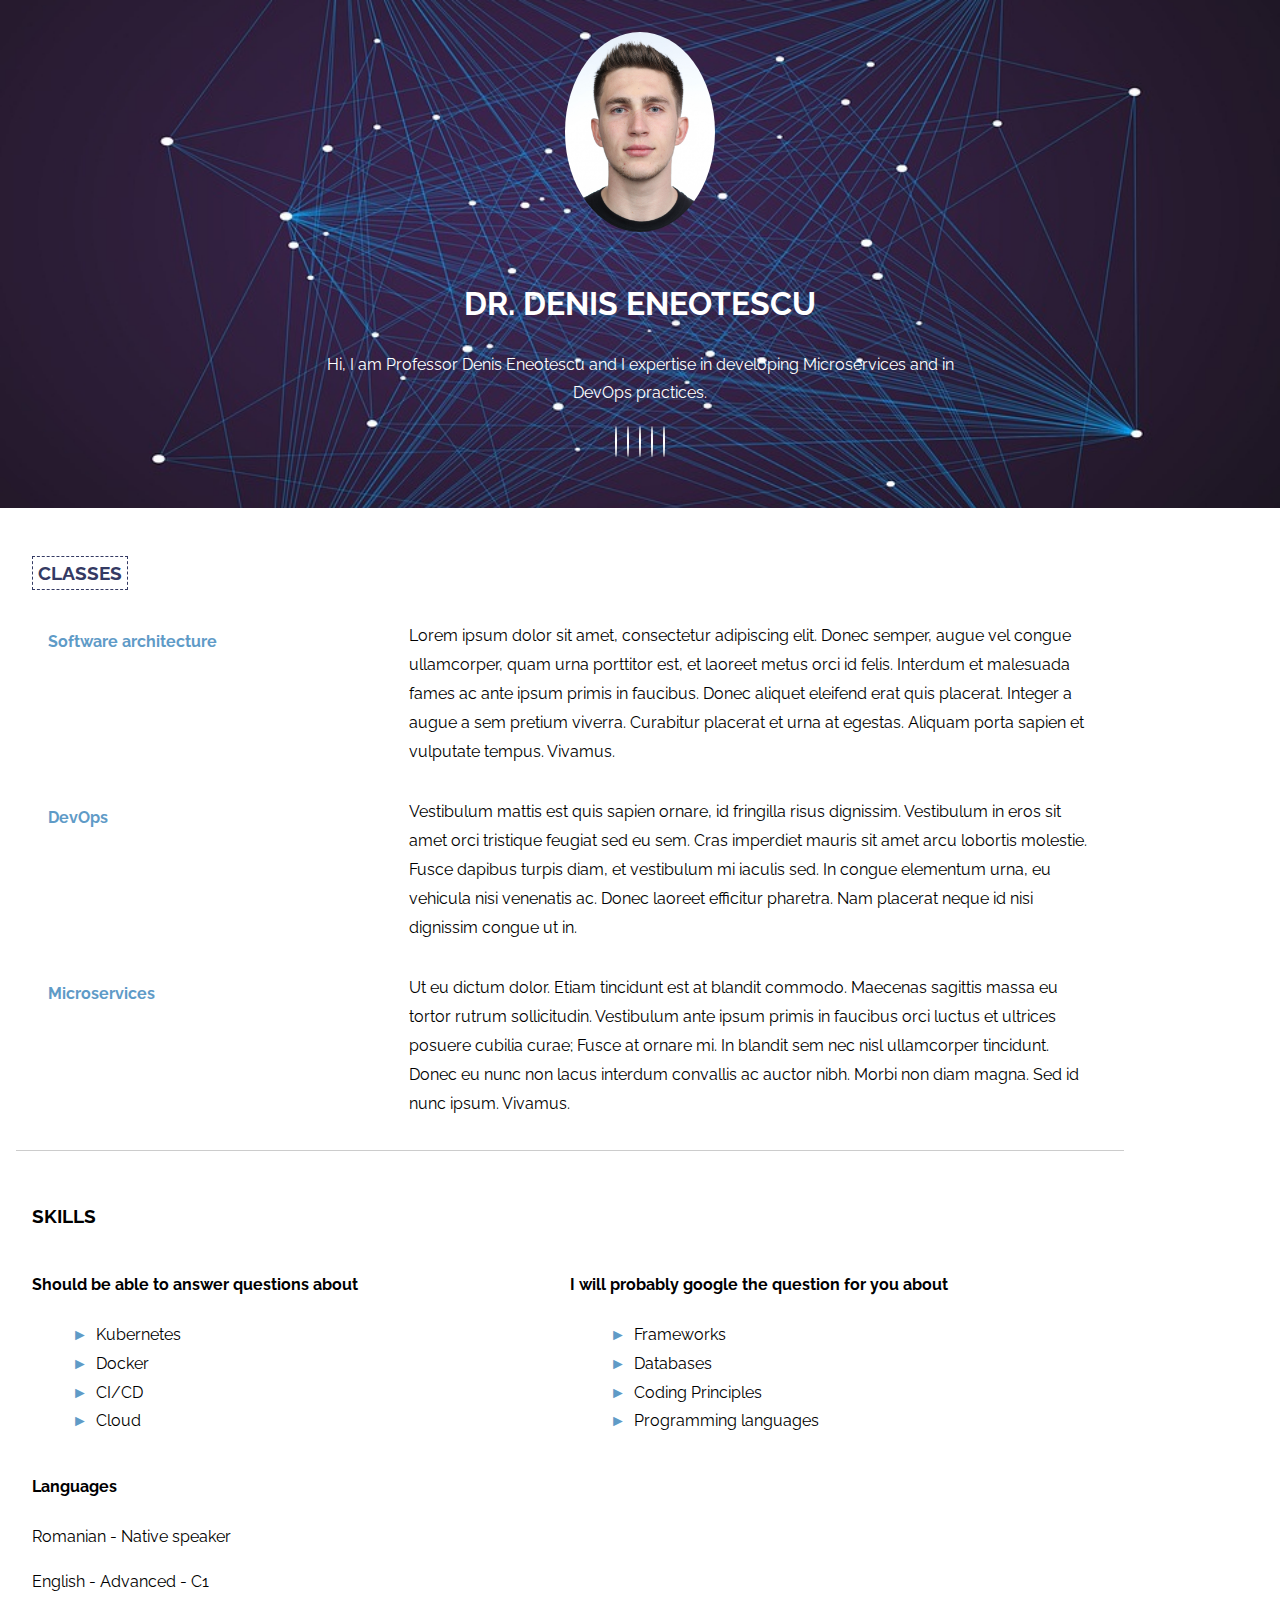
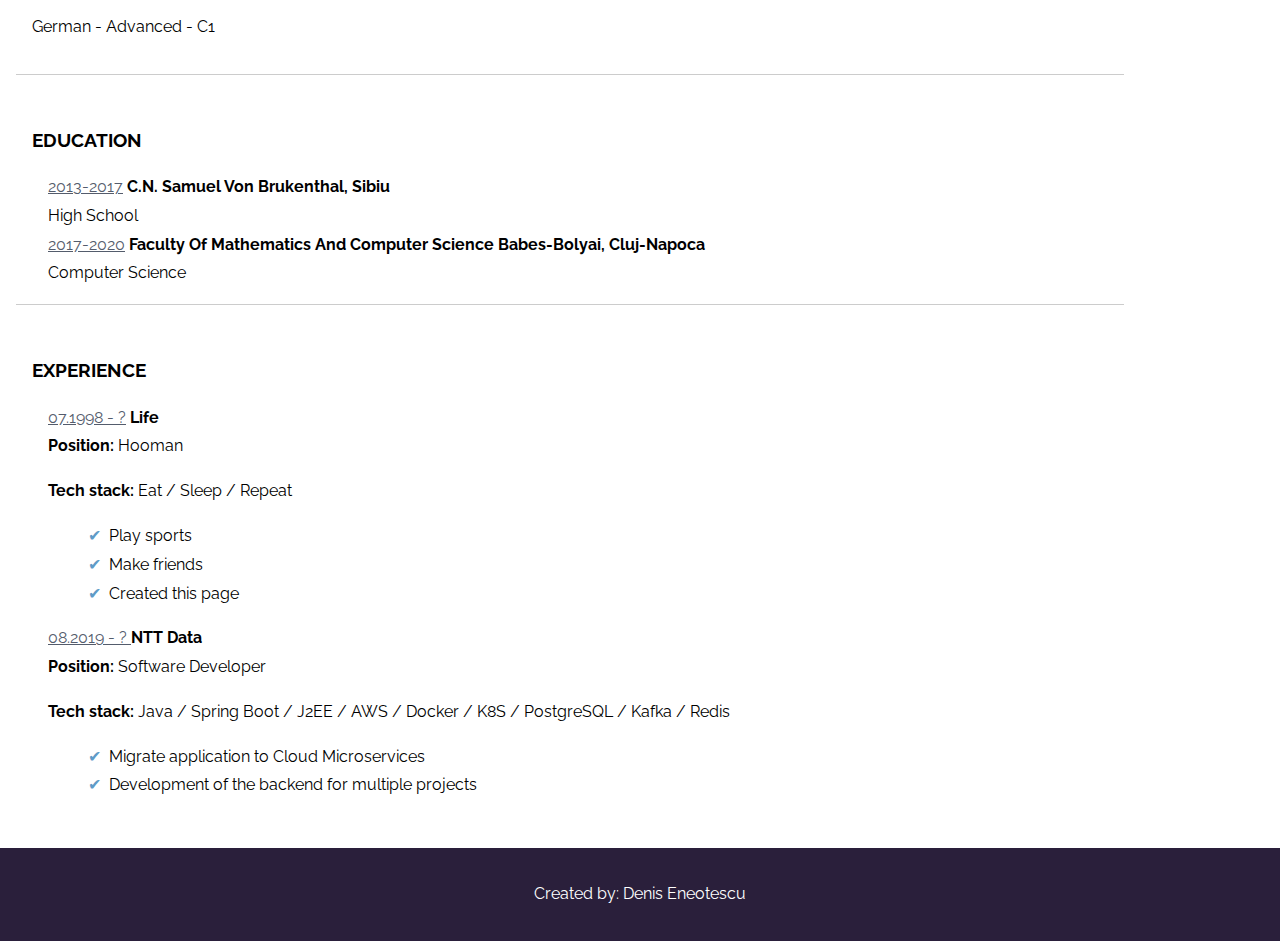
<file: index.html>
<!DOCTYPE html>
<html lang="en">
  <head>
    <title>Denis E.</title>
    <link rel="icon" href="./img/icon.ico" />
    <meta name="viewport" content="width=device-width, initial-scale=1" />
    <link
      rel="stylesheet"
      href="https://use.fontawesome.com/releases/v5.0.13/css/all.css"
      integrity="sha384-DNOHZ68U8hZfKXOrtjWvjxusGo9WQnrNx2sqG0tfsghAvtVlRW3tvkXWZh58N9jp"
      crossorigin="anonymous"
    />
    <link rel="stylesheet" href="css/style.css" />
  </head>
  <body>
    <header>
      <div>
        <img src="./img/avatar.jpg" alt="Profile picture" />
      </div>
      <section>
        <h1>Dr. Denis Eneotescu</h1>
        <p>
          Hi, I am Professor Denis Eneotescu and I expertise in developing
          Microservices and in DevOps practices.
        </p>
        <a href="" target="_blank">
          <i class="fab fa-facebook-f"></i>
        </a>
        <a href="" target="_blank">
          <i class="fab fa-twitter"></i>
        </a>
        <a href="https://github.com/synneks" target="_blank">
          <i class="fab fa-github-alt"></i>
        </a>
        <a href="" target="_blank">
          <i class="fab fa-instagram"></i>
        </a>
        <a href="" target="_blank">
          <i class="fab fa-linkedin-in"></i>
        </a>
      </section>
    </header>
    <main>
      <section>
        <h3>
          <a class="btn" href="classes.html">Classes</a>
        </h3>
        <article class="course">
          <div class="title">
            <h4>Software architecture</h4>
          </div>
          <div class="description">
            <p>
              Lorem ipsum dolor sit amet, consectetur adipiscing elit. Donec
              semper, augue vel congue ullamcorper, quam urna porttitor est, et
              laoreet metus orci id felis. Interdum et malesuada fames ac ante
              ipsum primis in faucibus. Donec aliquet eleifend erat quis
              placerat. Integer a augue a sem pretium viverra. Curabitur
              placerat et urna at egestas. Aliquam porta sapien et vulputate
              tempus. Vivamus.
            </p>
          </div>
        </article>
        <article class="course">
          <div class="title">
            <h4>DevOps</h4>
          </div>
          <div class="description">
            <p>
              Vestibulum mattis est quis sapien ornare, id fringilla risus
              dignissim. Vestibulum in eros sit amet orci tristique feugiat sed
              eu sem. Cras imperdiet mauris sit amet arcu lobortis molestie.
              Fusce dapibus turpis diam, et vestibulum mi iaculis sed. In congue
              elementum urna, eu vehicula nisi venenatis ac. Donec laoreet
              efficitur pharetra. Nam placerat neque id nisi dignissim congue ut
              in.
            </p>
          </div>
        </article>
        <article class="course">
          <div class="title">
            <h4>Microservices</h4>
          </div>
          <div class="description">
            <p>
              Ut eu dictum dolor. Etiam tincidunt est at blandit commodo.
              Maecenas sagittis massa eu tortor rutrum sollicitudin. Vestibulum
              ante ipsum primis in faucibus orci luctus et ultrices posuere
              cubilia curae; Fusce at ornare mi. In blandit sem nec nisl
              ullamcorper tincidunt. Donec eu nunc non lacus interdum convallis
              ac auctor nibh. Morbi non diam magna. Sed id nunc ipsum. Vivamus.
            </p>
          </div>
        </article>
      </section>
      <section>
        <h3>Skills</h3>
        <div class="skills">
          <div class="column">
            <h4>Should be able to answer questions about</h4>
            <ul>
              <li>Kubernetes</li>
              <li>Docker</li>
              <li>CI/CD</li>
              <li>Cloud</li>
            </ul>
          </div>
          <div class="column">
            <h4>I will probably google the question for you about</h4>
            <ul>
              <li>Frameworks</li>
              <li>Databases</li>
              <li>Coding Principles</li>
              <li>Programming languages</li>
            </ul>
          </div>
          <div>
            <h4>Languages</h4>
            <p>Romanian - Native speaker</p>
            <p>English - Advanced - C1</p>
            <p>German - Advanced - C1</p>
          </div>
        </div>
      </section>

      <section>
        <h3>Education</h3>
        <article>
          <div class="school">
            <span>2013-2017</span>
            <strong>C.N. Samuel von Brukenthal, Sibiu</strong>
          </div>
          <div class="description">High School</div>
        </article>
        <article>
          <div class="school">
            <span>2017-2020</span>
            <strong
              >Faculty of Mathematics and Computer Science Babes-Bolyai,
              Cluj-Napoca</strong
            >
          </div>
          <div>Computer Science</div>
        </article>
      </section>
      <section>
        <h3>Experience</h3>
        <article>
          <div class="job-title">
            <span>07.1998 - ?</span> <strong>Life</strong><br />
            <strong>Position:</strong> Hooman
          </div>
          <div>
            <p><strong>Tech stack:</strong> Eat / Sleep / Repeat</p>
            <ul class="job-description">
              <li>Play sports</li>
              <li>Make friends</li>
              <li>Created this page</li>
            </ul>
          </div>
        </article>
        <article>
          <div class="job-title">
            <span>08.2019 - ? </span> <strong>NTT Data</strong><br />
            <strong>Position:</strong> Software Developer
          </div>
          <div>
            <p>
              <strong>Tech stack:</strong> Java / Spring Boot / J2EE / AWS /
              Docker / K8S / PostgreSQL / Kafka / Redis
            </p>
            <ul class="job-description">
              <li>Migrate application to Cloud Microservices</li>
              <li>Development of the backend for multiple projects</li>
            </ul>
          </div>
        </article>
      </section>
    </main>
    <footer>
      <p>Created by: Denis Eneotescu</p>
    </footer>
  </body>
</html>
</file>
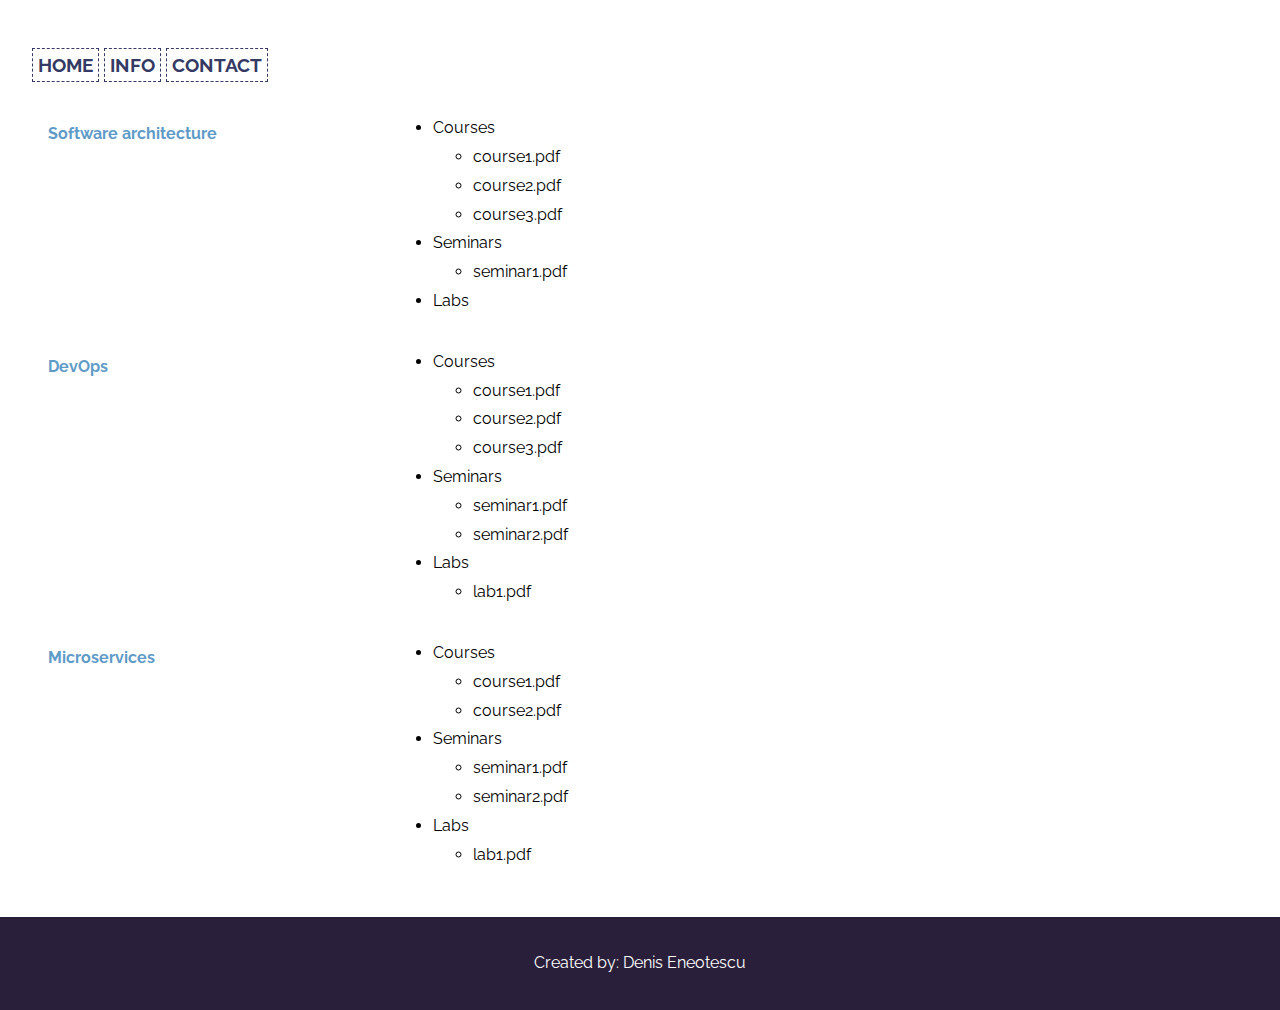
<file: classes.html>
<!DOCTYPE html>
<html lang="en">
  <head>
    <title>Classes</title>
    <meta charset="UTF-8" />
    <link rel="icon" href="./img/icon.ico" />
    <meta name="viewport" content="width=device-width, initial-scale=1" />
    <link
      rel="stylesheet"
      href="https://use.fontawesome.com/releases/v5.0.13/css/all.css"
      integrity="sha384-DNOHZ68U8hZfKXOrtjWvjxusGo9WQnrNx2sqG0tfsghAvtVlRW3tvkXWZh58N9jp"
      crossorigin="anonymous"
    />
    <link rel="stylesheet" href="css/style.css" />
  </head>
  <body>
    <main>
      <section>
        <h3>
          <a class="btn" href="index.html">Home</a>
          <a class="btn" href="info.html">Info</a>
          <a class="btn" href="contact.html">Contact</a>
        </h3>
        <article class="course">
          <div class="title">
            <h4>Software architecture</h4>
          </div>
          <div class="description">
            <ul>
              <li>
                Courses
                <ul>
                  <li>course1.pdf</li>
                  <li>course2.pdf</li>
                  <li>course3.pdf</li>
                </ul>
              </li>
              <li>
                Seminars
                <ul>
                  <li>seminar1.pdf</li>
                </ul>
              </li>
              <li>Labs</li>
            </ul>
          </div>
        </article>
        <article class="course">
          <div class="title">
            <h4>DevOps</h4>
          </div>
          <div class="description">
            <ul>
              <li>
                Courses
                <ul>
                  <li>course1.pdf</li>
                  <li>course2.pdf</li>
                  <li>course3.pdf</li>
                </ul>
              </li>
              <li>
                Seminars
                <ul>
                  <li>seminar1.pdf</li>
                  <li>seminar2.pdf</li>
                </ul>
              </li>
              <li>
                Labs
                <ul>
                  <li>lab1.pdf</li>
                </ul>
              </li>
            </ul>
          </div>
        </article>
        <article class="course">
          <div class="title">
            <h4>Microservices</h4>
          </div>
          <div class="description">
            <ul>
              <li>
                Courses
                <ul>
                  <li>course1.pdf</li>
                  <li>course2.pdf</li>
                </ul>
              </li>
              <li>
                Seminars
                <ul>
                  <li>seminar1.pdf</li>
                  <li>seminar2.pdf</li>
                </ul>
              </li>
              <li>
                Labs
                <ul>
                  <li>lab1.pdf</li>
                </ul>
              </li>
            </ul>
          </div>
        </article>
      </section>
    </main>
    <footer>
      <p>Created by: Denis Eneotescu</p>
    </footer>
  </body>
</html>
</file>
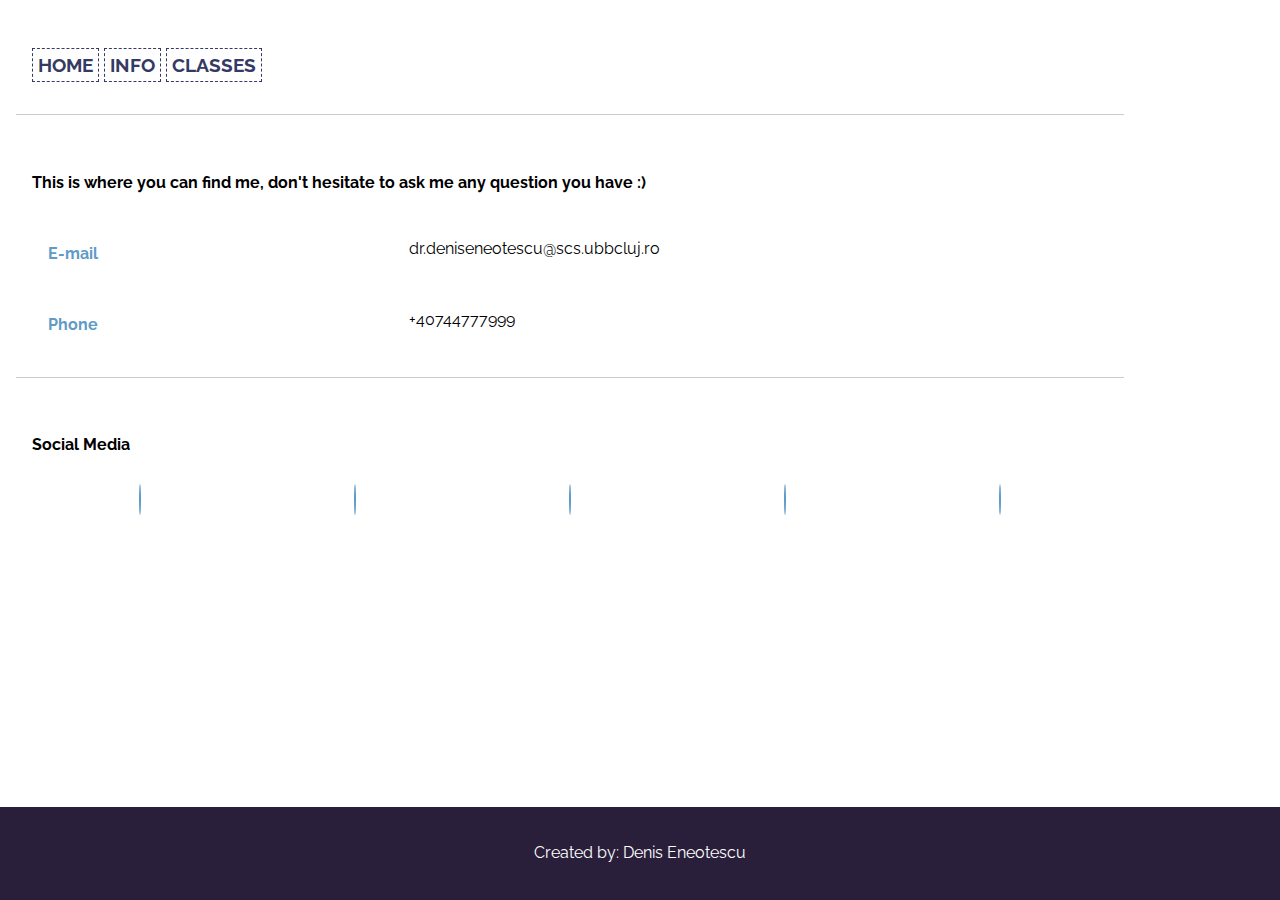
<file: contact.html>
<!DOCTYPE html>
<html lang="en">
  <head>
    <title>Contact</title>
    <meta charset="UTF-8" />
    <link rel="icon" href="./img/icon.ico" />
    <meta name="viewport" content="width=device-width, initial-scale=1" />
    <link
      rel="stylesheet"
      href="https://use.fontawesome.com/releases/v5.0.13/css/all.css"
      integrity="sha384-DNOHZ68U8hZfKXOrtjWvjxusGo9WQnrNx2sqG0tfsghAvtVlRW3tvkXWZh58N9jp"
      crossorigin="anonymous"
    />
    <link rel="stylesheet" href="css/style.css" />
  </head>
  <body>
    <main>
      <section>
        <h3>
          <a class="btn" href="index.html">Home</a>
          <a class="btn" href="info.html">Info</a>
          <a class="btn" href="classes.html">Classes</a>
        </h3>
      </section>
      <section>
        <h4>
          This is where you can find me, don't hesitate to ask me any question
          you have :)
        </h4>
        <article class="course">
          <div class="title">
            <h4>E-mail</h4>
          </div>
          <div class="description">
            <p>dr.deniseneotescu@scs.ubbcluj.ro</p>
          </div>
        </article>
        <article class="course">
          <div class="title">
            <h4>Phone</h4>
          </div>
          <div class="description">
            <p>+40744777999</p>
          </div>
        </article>
      </section>
      <section>
        <h4>Social Media</h4>
        <div class="spaced">
          <a href="" target="_blank">
            <i class="fab fa-facebook-f blue"></i>
          </a>
          <a href="" target="_blank">
            <i class="fab fa-twitter blue"></i>
          </a>
          <a href="https://github.com/synneks" target="_blank">
            <i class="fab fa-github-alt blue"></i>
          </a>
          <a href="" target="_blank">
            <i class="fab fa-instagram blue"></i>
          </a>
          <a href="" target="_blank">
            <i class="fab fa-linkedin-in blue"></i>
          </a>
        </div>
      </section>
    </main>
    <footer>
      <p>Created by: Denis Eneotescu</p>
    </footer>
  </body>
</html>
</file>
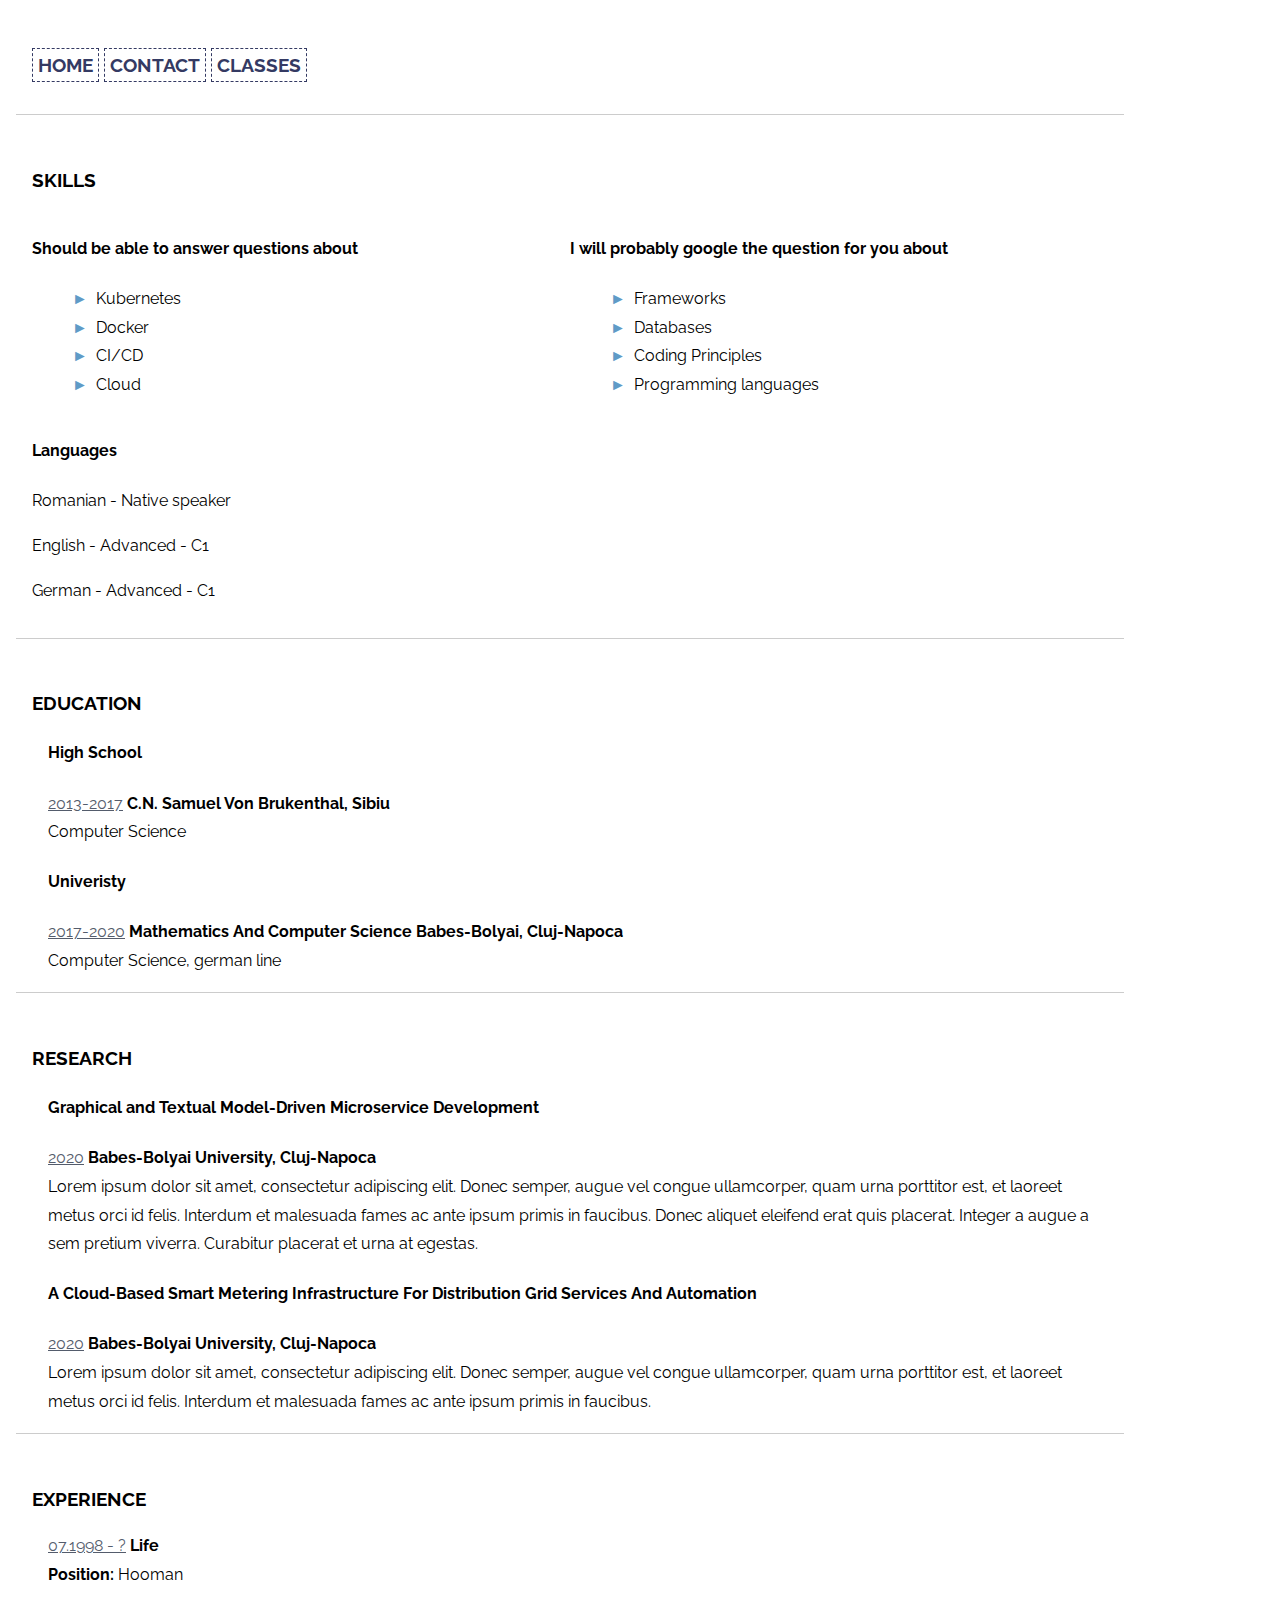
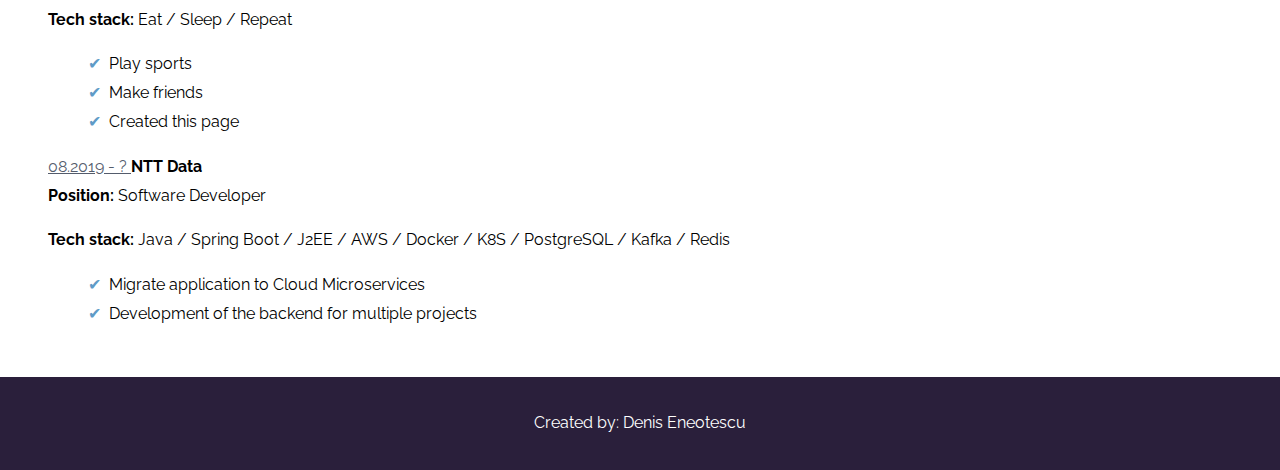
<file: info.html>
<!DOCTYPE html>
<html lang="en">
  <head>
    <title>Info</title>
    <meta charset="UTF-8" />
    <link rel="icon" href="./img/icon.ico" />
    <meta name="viewport" content="width=device-width, initial-scale=1" />
    <link
      rel="stylesheet"
      href="https://use.fontawesome.com/releases/v5.0.13/css/all.css"
      integrity="sha384-DNOHZ68U8hZfKXOrtjWvjxusGo9WQnrNx2sqG0tfsghAvtVlRW3tvkXWZh58N9jp"
      crossorigin="anonymous"
    />
    <link rel="stylesheet" href="css/style.css" />
  </head>
  <body>
    <main>
      <section>
        <h3>
          <a class="btn" href="index.html">Home</a>
          <a class="btn" href="contact.html">Contact</a>
          <a class="btn" href="classes.html">Classes</a>
        </h3>
      </section>
      <section>
        <h3>Skills</h3>
        <div class="skills">
          <div class="column">
            <h4>Should be able to answer questions about</h4>
            <ul>
              <li>Kubernetes</li>
              <li>Docker</li>
              <li>CI/CD</li>
              <li>Cloud</li>
            </ul>
          </div>
          <div class="column">
            <h4>I will probably google the question for you about</h4>
            <ul>
              <li>Frameworks</li>
              <li>Databases</li>
              <li>Coding Principles</li>
              <li>Programming languages</li>
            </ul>
          </div>
          <div>
            <h4>Languages</h4>
            <p>Romanian - Native speaker</p>
            <p>English - Advanced - C1</p>
            <p>German - Advanced - C1</p>
          </div>
        </div>
      </section>
      <section>
        <h3>Education</h3>
        <article>
          <h4>High School</h4>
          <div class="school">
            <span>2013-2017</span>
            <strong>C.N. Samuel von Brukenthal, Sibiu</strong>
          </div>
          <div class="description">Computer Science</div>
        </article>
        <article>
          <div class="job-title">
            <h4>Univeristy</h4>
            <span>2017-2020</span>
            <strong
              >Mathematics and Computer Science Babes-Bolyai,
              Cluj-Napoca</strong
            >
          </div>
          <div class="description">Computer Science, german line</div>
        </article>
      </section>
      <section>
        <h3>Research</h3>
        <article>
          <h4>Graphical and Textual Model-Driven Microservice Development</h4>
          <div class="job-title">
            <span>2020</span>
            <strong>Babes-Bolyai University, Cluj-Napoca</strong>
          </div>
          <div class="description">
            Lorem ipsum dolor sit amet, consectetur adipiscing elit. Donec
            semper, augue vel congue ullamcorper, quam urna porttitor est, et
            laoreet metus orci id felis. Interdum et malesuada fames ac ante
            ipsum primis in faucibus. Donec aliquet eleifend erat quis placerat.
            Integer a augue a sem pretium viverra. Curabitur placerat et urna at
            egestas.
          </div>
        </article>
        <article>
          <div class="school">
            <h4>
              A cloud-based smart metering infrastructure for distribution grid
              services and automation
            </h4>
            <span>2020</span>
            <strong>Babes-Bolyai University, Cluj-Napoca</strong>
          </div>
          <div class="description">
            Lorem ipsum dolor sit amet, consectetur adipiscing elit. Donec
            semper, augue vel congue ullamcorper, quam urna porttitor est, et
            laoreet metus orci id felis. Interdum et malesuada fames ac ante
            ipsum primis in faucibus.
          </div>
        </article>
      </section>
      <section>
        <h3>Experience</h3>
        <article>
          <div class="job-title">
            <span>07.1998 - ?</span> <strong>Life</strong><br />
            <strong>Position:</strong> Hooman
          </div>
          <div>
            <p><strong>Tech stack:</strong> Eat / Sleep / Repeat</p>
            <ul class="job-description">
              <li>Play sports</li>
              <li>Make friends</li>
              <li>Created this page</li>
            </ul>
          </div>
        </article>
        <article>
          <div class="job-title">
            <span>08.2019 - ? </span> <strong>NTT Data</strong><br />
            <strong>Position:</strong> Software Developer
          </div>
          <div>
            <p>
              <strong>Tech stack:</strong> Java / Spring Boot / J2EE / AWS /
              Docker / K8S / PostgreSQL / Kafka / Redis
            </p>
            <ul class="job-description">
              <li>Migrate application to Cloud Microservices</li>
              <li>Development of the backend for multiple projects</li>
            </ul>
          </div>
        </article>
      </section>
    </main>
    <footer>
      <p>Created by: Denis Eneotescu</p>
    </footer>
  </body>
</html>
</file>
<file: css/style.css>
@import url("https://fonts.googleapis.com/css?family=Raleway");

body {
  display: flex;
  flex-direction: column;
  margin: 0;
  font-family: "Raleway";
  font-size: 16px;
  line-height: 1.8em;
  min-height: 100vh;
}

header,
main,
footer {
  margin: 0 0;
}

header {
  padding: 2em;
  text-align: center;
  background-image: url("../img/bg.jpg");
  background-size: cover;
  color: white;
}

header section {
  margin: 0 auto;
  max-width: 640px;
}

header img {
  border-radius: 50%;
  max-width: 150px;
}

footer {
  padding: 1em 1.5em;
  background: #2a1f3b;
  color: white;
  text-align: center;
  margin-top: auto;
}

a {
  color: #343a63;
  text-decoration: none;
}

a:hover {
  opacity: 0.5;
}

article {
  padding: 0 1em;
}

section {
  margin: 1em;
  padding: 1em;
}

h1 {
  text-transform: uppercase;
  margin: 1em 0;
}

h3 {
  text-transform: uppercase;
}

h3,
h4 {
  font-weight: bold;
}

main {
  max-width: 1140px;
}

main section:not(:last-child) {
  border-bottom: 1px solid #ccc;
}

.fab {
  border: 1px solid white;
  border-radius: 50%;
  font-size: 1.5em;
  width: 1.5em;
  height: 1.5em;
  line-height: 1.5em;
  margin: 5px;
  text-align: center;
}

a .fab {
  color: white;
}

.blue {
  border: 1px solid #5f9bc7;
}

a .blue {
  color: #5f9bc7;
}

.btn {
  padding: 5px;
  border: 1px dashed;
}

.spaced {
  display: flex;
  justify-content: space-around;
}

.course,
.skills {
  display: flex;
  flex-wrap: wrap;
}

.course .title {
  color: #5f9bc7;
  flex: 0 0 33.3%;
  max-width: 33%;
}

.course .description {
  flex: 0 0 66.6%;
  max-width: 66.6%;
}

.course .description p {
  padding-left: 1em;
}

.skills .column {
  flex: 0 0 50%;
  max-width: 50%;
}

.skills .column ul,
ul.job-description {
  list-style-type: none;
}

.skills .column ul > li:before {
  content: "►";
  padding-right: 0.5em;
  color: #5f9bc7;
}

.school,
.job-title {
  text-transform: capitalize;
}

.school span,
.job-title span {
  color: #545c6c;
  text-decoration: underline;
}

ul.job-description li:before {
  content: "✔";
  padding-right: 0.5em;
  color: #5f9bc7;
}

@media only screen and (max-width: 768px) {
  .course {
    display: block;
  }

  .course .title,
  .course .description {
    max-width: 100%;
  }
}

@media only screen and (max-width: 576px) {
  .skills {
    display: block;
  }

  .skills .column {
    max-width: 100%;
  }
}
</file>
